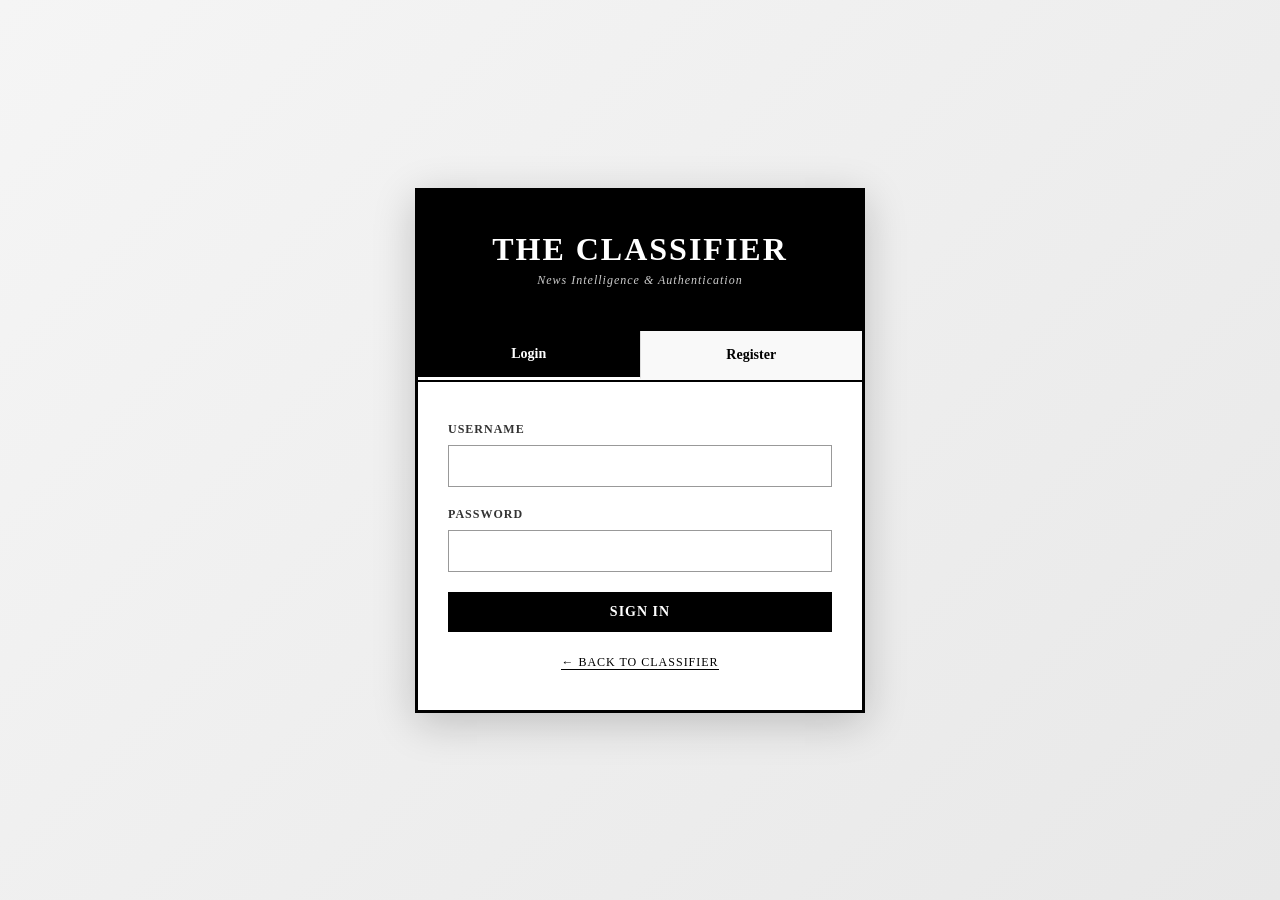
<file: templates/login.html>
<!DOCTYPE html>
<html lang="en">
<head>
    <meta charset="UTF-8">
    <meta name="viewport" content="width=device-width, initial-scale=1.0">
    <title>The Classifier — Authentication</title>
    <style>
        * {
            margin: 0;
            padding: 0;
            box-sizing: border-box;
        }

        body {
            font-family: 'Georgia', serif;
            background: linear-gradient(135deg, #f5f5f5 0%, #e8e8e8 100%);
            min-height: 100vh;
            display: flex;
            align-items: center;
            justify-content: center;
            padding: 20px;
        }

        .container {
            background: white;
            border: 3px solid #000;
            box-shadow: 0 10px 40px rgba(0,0,0,0.2);
            max-width: 450px;
            width: 100%;
            overflow: hidden;
        }

        .header {
            background: #000;
            color: #fff;
            padding: 40px 30px;
            text-align: center;
            border-bottom: 3px solid #000;
        }

        .header h1 {
            font-size: 32px;
            font-weight: 700;
            letter-spacing: 2px;
            margin-bottom: 5px;
        }

        .header p {
            font-size: 12px;
            letter-spacing: 1px;
            font-style: italic;
            opacity: 0.8;
        }

        .tabs {
            display: flex;
            border-bottom: 2px solid #000;
            background: #f9f9f9;
        }

        .tab-button {
            flex: 1;
            padding: 15px;
            border: none;
            background: #f9f9f9;
            font-family: 'Georgia', serif;
            font-size: 14px;
            font-weight: 600;
            cursor: pointer;
            border-right: 1px solid #ddd;
            transition: all 0.3s;
        }

        .tab-button:last-child {
            border-right: none;
        }

        .tab-button.active {
            background: #000;
            color: white;
            border-bottom: 3px solid #fff;
        }

        .tab-button:hover:not(.active) {
            background: #eee;
        }

        .tab-content {
            display: none;
            padding: 40px 30px;
        }

        .tab-content.active {
            display: block;
        }

        .form-group {
            margin-bottom: 20px;
        }

        label {
            display: block;
            font-size: 12px;
            font-weight: 700;
            letter-spacing: 1px;
            margin-bottom: 8px;
            text-transform: uppercase;
            color: #333;
        }

        input[type="text"],
        input[type="email"],
        input[type="password"] {
            width: 100%;
            padding: 12px;
            border: 1px solid #999;
            font-family: 'Georgia', serif;
            font-size: 14px;
            transition: border-color 0.3s;
        }

        input[type="text"]:focus,
        input[type="email"]:focus,
        input[type="password"]:focus {
            outline: none;
            border-color: #000;
            box-shadow: 0 0 0 2px rgba(0,0,0,0.1);
        }

        button.submit-btn {
            width: 100%;
            padding: 12px;
            background: #000;
            color: white;
            border: none;
            font-family: 'Georgia', serif;
            font-size: 14px;
            font-weight: 700;
            letter-spacing: 1px;
            cursor: pointer;
            transition: all 0.3s;
            text-transform: uppercase;
        }

        button.submit-btn:hover {
            background: #333;
            box-shadow: 0 5px 15px rgba(0,0,0,0.3);
        }

        .error {
            background: #ffe6e6;
            border: 1px solid #cc0000;
            color: #cc0000;
            padding: 12px;
            margin-bottom: 20px;
            font-size: 13px;
            border-left: 4px solid #cc0000;
            display: none;
        }

        .error.show {
            display: block;
        }

        .success {
            background: #e6ffe6;
            border: 1px solid #00cc00;
            color: #00aa00;
            padding: 12px;
            margin-bottom: 20px;
            font-size: 13px;
            border-left: 4px solid #00cc00;
            display: none;
        }

        .success.show {
            display: block;
        }

        .divider {
            text-align: center;
            font-size: 12px;
            color: #999;
            margin: 20px 0;
        }

        .back-link {
            text-align: center;
            margin-top: 20px;
        }

        .back-link a {
            color: #000;
            text-decoration: none;
            font-size: 12px;
            text-transform: uppercase;
            letter-spacing: 1px;
            border-bottom: 1px solid #000;
            transition: all 0.3s;
        }

        .back-link a:hover {
            background: #000;
            color: white;
            padding: 2px 4px;
        }

        .loader {
            display: none;
            text-align: center;
            margin: 20px 0;
        }

        .spinner {
            border: 3px solid #f3f3f3;
            border-top: 3px solid #000;
            border-radius: 50%;
            width: 20px;
            height: 20px;
            animation: spin 1s linear infinite;
            margin: 0 auto;
        }

        @keyframes spin {
            0% { transform: rotate(0deg); }
            100% { transform: rotate(360deg); }
        }
    </style>
</head>
<body>
    <div class="container">
        <div class="header">
            <h1>THE CLASSIFIER</h1>
            <p>News Intelligence & Authentication</p>
        </div>

        <div class="tabs">
            <button class="tab-button active" onclick="switchTab('login')">Login</button>
            <button class="tab-button" onclick="switchTab('register')">Register</button>
        </div>

        <!-- Login Tab -->
        <div id="login" class="tab-content active">
            <div id="login-error" class="error"></div>
            <div id="login-success" class="success"></div>
            
            <form id="login-form" onsubmit="handleLogin(event)">
                <div class="form-group">
                    <label for="login-username">Username</label>
                    <input type="text" id="login-username" name="username" required>
                </div>

                <div class="form-group">
                    <label for="login-password">Password</label>
                    <input type="password" id="login-password" name="password" required>
                </div>

                <div class="loader" id="login-loader">
                    <div class="spinner"></div>
                </div>

                <button type="submit" class="submit-btn" id="login-submit">Sign In</button>
            </form>

            <div class="back-link">
                <a href="/">← Back to Classifier</a>
            </div>
        </div>

        <!-- Register Tab -->
        <div id="register" class="tab-content">
            <div id="register-error" class="error"></div>
            <div id="register-success" class="success"></div>

            <form id="register-form" onsubmit="handleRegister(event)">
                <div class="form-group">
                    <label for="register-username">Username</label>
                    <input type="text" id="register-username" name="username" 
                           minlength="3" maxlength="50" required 
                           placeholder="3-50 characters">
                </div>

                <div class="form-group">
                    <label for="register-email">Email Address</label>
                    <input type="email" id="register-email" name="email" required>
                </div>

                <div class="form-group">
                    <label for="register-password">Password</label>
                    <input type="password" id="register-password" name="password" 
                           minlength="8" required 
                           placeholder="Minimum 8 characters">
                </div>

                <div class="form-group">
                    <label for="register-password-confirm">Confirm Password</label>
                    <input type="password" id="register-password-confirm" name="password-confirm" 
                           required placeholder="Repeat your password">
                </div>

                <div class="loader" id="register-loader">
                    <div class="spinner"></div>
                </div>

                <button type="submit" class="submit-btn" id="register-submit">Create Account</button>
            </form>

            <div class="back-link">
                <a href="/">← Back to Classifier</a>
            </div>
        </div>
    </div>

    <script>
        const API_BASE = location.origin;

        function switchTab(tab) {
            // Hide all tabs
            document.querySelectorAll('.tab-content').forEach(el => {
                el.classList.remove('active');
            });
            document.querySelectorAll('.tab-button').forEach(el => {
                el.classList.remove('active');
            });

            // Show selected tab
            document.getElementById(tab).classList.add('active');
            event.target.classList.add('active');

            // Clear messages
            clearMessages();
        }

        function clearMessages() {
            document.querySelectorAll('.error, .success').forEach(el => {
                el.classList.remove('show');
                el.textContent = '';
            });
        }

        function showError(message, tab) {
            const errorEl = document.getElementById(`${tab}-error`);
            errorEl.textContent = message;
            errorEl.classList.add('show');
        }

        function showSuccess(message, tab) {
            const successEl = document.getElementById(`${tab}-success`);
            successEl.textContent = message;
            successEl.classList.add('show');
        }

        function setLoading(tab, isLoading) {
            const loader = document.getElementById(`${tab}-loader`);
            const button = document.getElementById(`${tab}-submit`);
            if (isLoading) {
                loader.style.display = 'block';
                button.disabled = true;
                button.style.opacity = '0.6';
            } else {
                loader.style.display = 'none';
                button.disabled = false;
                button.style.opacity = '1';
            }
        }

        async function handleLogin(event) {
            event.preventDefault();
            clearMessages();
            
            const username = document.getElementById('login-username').value;
            const password = document.getElementById('login-password').value;

            setLoading('login', true);

            try {
                const formData = new FormData();
                formData.append('username', username);
                formData.append('password', password);

                const response = await fetch(`${API_BASE}/auth/token`, {
                    method: 'POST',
                    body: formData
                });

                const data = await response.json();

                if (!response.ok) {
                    showError(data.detail || 'Login failed', 'login');
                    setLoading('login', false);
                    return;
                }

                // Store token (used by script.js for Authorization header)
                localStorage.setItem('token', data.access_token);
                localStorage.setItem('token_type', data.token_type);

                showSuccess('Login successful! Redirecting...', 'login');
                setTimeout(() => {
                    window.location.href = '/';
                }, 1500);
            } catch (error) {
                showError('Connection error: ' + error.message, 'login');
                setLoading('login', false);
            }
        }

        async function handleRegister(event) {
            event.preventDefault();
            clearMessages();

            const username = document.getElementById('register-username').value;
            const email = document.getElementById('register-email').value;
            const password = document.getElementById('register-password').value;
            const passwordConfirm = document.getElementById('register-password-confirm').value;

            // Validate password match
            if (password !== passwordConfirm) {
                showError('Passwords do not match', 'register');
                return;
            }

            setLoading('register', true);

            try {
                const response = await fetch(`${API_BASE}/auth/register`, {
                    method: 'POST',
                    headers: {
                        'Content-Type': 'application/json'
                    },
                    body: JSON.stringify({
                        username,
                        email,
                        password
                    })
                });

                const data = await response.json();

                if (!response.ok) {
                    showError(data.detail || 'Registration failed', 'register');
                    setLoading('register', false);
                    return;
                }

                showSuccess('Account created successfully! Redirecting to login...', 'register');
                
                // Clear form
                document.getElementById('register-form').reset();
                
                // Switch to login tab after 2 seconds
                setTimeout(() => {
                    document.getElementById('login-username').focus();
                    showSuccess('Account created! Log in with your credentials.', 'login');
                }, 2000);
            } catch (error) {
                showError('Connection error: ' + error.message, 'register');
                setLoading('register', false);
            }
        }

        // Auto-login on page load if token exists
        window.addEventListener('load', () => {
            const token = localStorage.getItem('access_token');
            if (token) {
                // If already logged in, redirect to home
                window.location.href = '/';
            }
        });
    </script>
</body>
</html>
</file>
